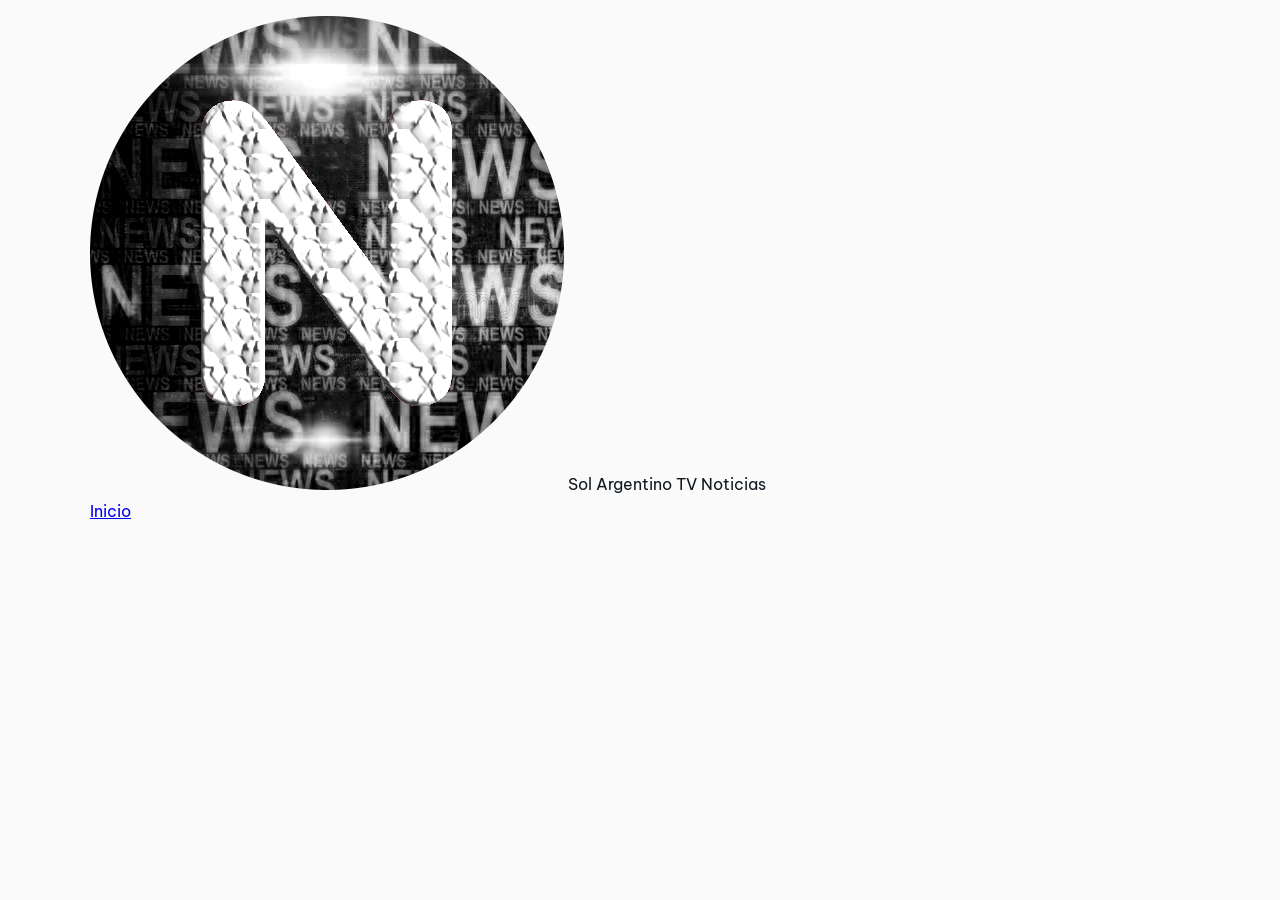
<file: articulos/index.html>
<!DOCTYPE html>
<html lang="es">

<head>
    <meta charset="UTF-8">
    <meta name="viewport" content="width=device-width, initial-scale=1.0">
    <title>Artículo - Sol Argentino TV Noticias</title>
    <link rel="stylesheet" href="../assets/css/individualhtmls.css">
</head>

<body>
    <!-- Header -->
    <header class="site-header container">
        <div class="header-inner">
            <div class="brand">
                <img src="../assets/media/images/placeholder.png" alt="Logo" class="logo">
                <span class="site-title">Sol Argentino TV Noticias</span>
            </div>
            <nav class="main-nav">
                <a href="../index.html" class="nav-link">Inicio</a>
            </nav>
        </div>
    </header>

    <!-- Main -->
    <main class="container">
        <div id="articulo-contenedor" class="article-layout">
            <!-- El artículo se renderiza aquí -->
        </div>
    </main>

    <script type="module">
        import { supabase } from '../assets/js/supabaseConfig.js';

        const contenedor = document.getElementById('articulo-contenedor');

        // Obtener ID del query string
        const params = new URLSearchParams(window.location.search);
        const id = params.get('id');

        async function cargarArticulo() {
            if (!id) {
                contenedor.innerHTML = "<p>Artículo no encontrado.</p>";
                return;
            }

            const { data, error } = await supabase
                .from('articulos')
                .select('*')
                .eq('id', id)
                .single();

            if (error || !data) {
                console.error(error);
                contenedor.innerHTML = "<p>Artículo no encontrado.</p>";
                return;
            }

            // Actualizar título del documento
            document.title = `${data.titulo} - Sol Argentino TV Noticias`;

            // Renderizar artículo
            contenedor.innerHTML = `
                <article class="articulo">
                    ${data.imagen_url ? `<img src="${data.imagen_url}" alt="${data.titulo}" class="imagen">` : ""}
                    <h1 class="titulo">${data.titulo}</h1>
                    <p class="categoria">${data.categoria || ""}</p>
                    <div class="contenido">${data.contenido}</div>
                </article>
            `;
        }

        document.addEventListener('DOMContentLoaded', cargarArticulo);
    </script>
</body>

</html>
</file>
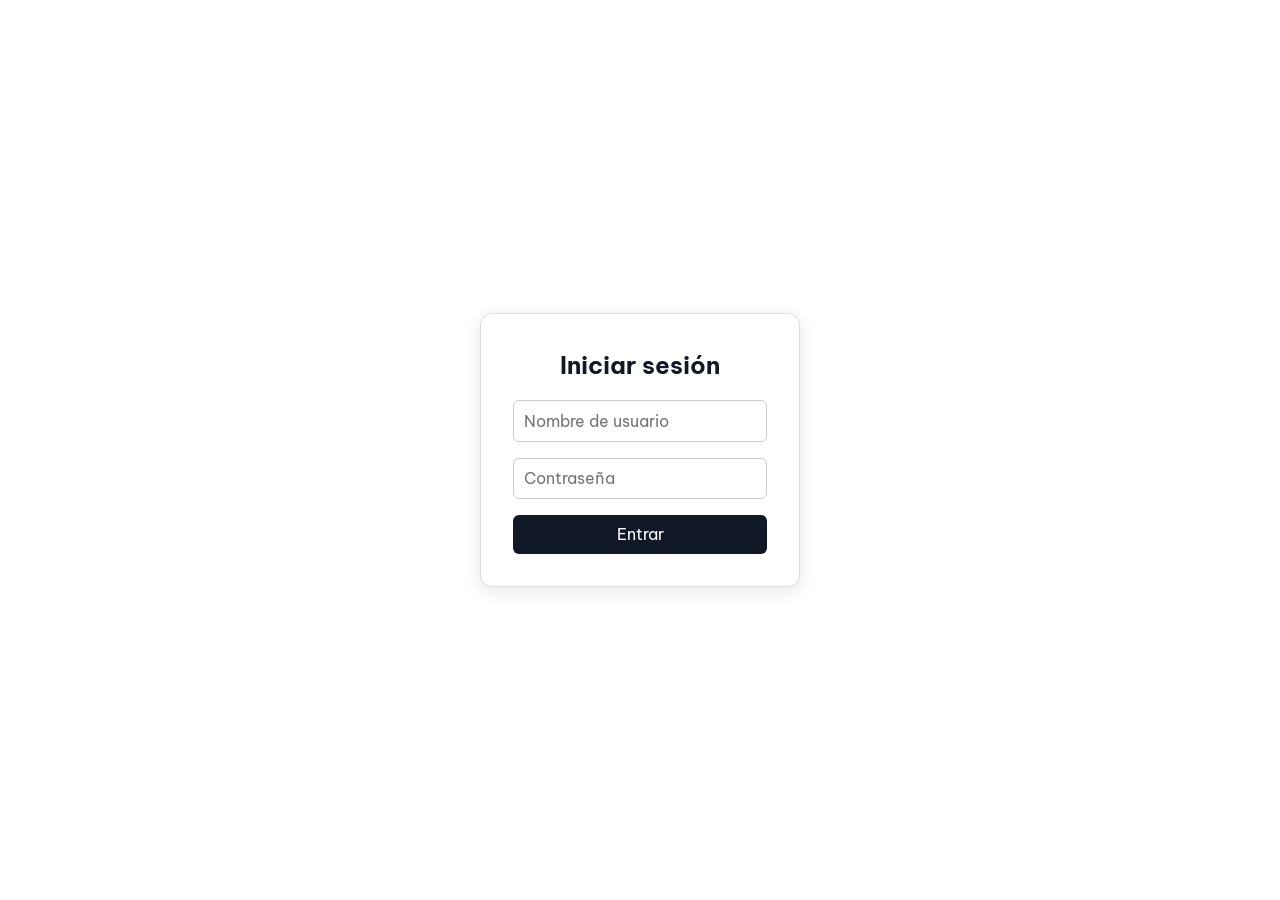
<file: admin.html>
<!DOCTYPE html>
<html lang="es">

<head>
    <meta charset="UTF-8" />
    <meta name="viewport" content="width=device-width,initial-scale=1" />
    <title>Panel de Administración - Sol Argentino TV Noticias</title>
    <link rel="stylesheet" href="assets/css/admin.css" />

    <style>
        /* ===== Overlay Login ===== */
        #overlay-login {
            position: fixed;
            inset: 0;
            background: white;
            display: flex;
            justify-content: center;
            align-items: center;
            z-index: 9999;
        }

        .login-box {
            background: #fff;
            border: 1px solid #ddd;
            padding: 2rem;
            border-radius: 12px;
            box-shadow: 0 4px 18px rgba(0, 0, 0, 0.1);
            text-align: center;
            width: 320px;
            font-family: sans-serif;
        }

        .login-box h2 {
            margin-bottom: 1rem;
            color: #111827;
        }

        .login-box input {
            width: 100%;
            padding: 0.6rem;
            margin-bottom: 1rem;
            border: 1px solid #ccc;
            border-radius: 6px;
            font-size: 1rem;
        }

        .login-box button {
            width: 100%;
            padding: 0.6rem;
            background: #111827;
            color: #fff;
            border: none;
            border-radius: 6px;
            font-size: 1rem;
            cursor: pointer;
        }

        .login-box button:hover {
            background: #374151;
        }

        .login-box p {
            color: red;
            display: none;
            margin-top: 0.5rem;
        }
    </style>
</head>

<body>

    <!-- Overlay de login -->
    <div id="overlay-login">
        <div class="login-box">
            <h2>Iniciar sesión</h2>
            <input type="text" id="usuario" placeholder="Nombre de usuario" required>
            <input type="password" id="clave" placeholder="Contraseña" required>
            <button id="btn-login">Entrar</button>
            <p id="msg-error">Usuario o contraseña incorrectos</p>
        </div>
    </div>

    <!-- Header -->
    <header class="site-header container">
        <div class="header-inner">
            <div class="brand">
                <img src="assets/media/images/placeholder.png" alt="Logo" class="logo">
                <span class="site-title">Panel Admin</span>
            </div>
            <div class="actions">
                <button id="btn-logout" class="btn-outline">Cerrar sesión</button>
            </div>
        </div>
    </header>

    <main class="container">
        <!-- Formulario para crear artículo -->
        <section class="articulo">
            <h2 class="titulo">Crear nuevo artículo</h2>

            <!-- status -->
            <div id="status" aria-live="polite" style="margin-bottom:0.75rem;color:#1f2937;"></div>

            <form id="form-articulo">
                <label for="titulo">Título:</label>
                <input type="text" id="titulo" name="titulo" required>

                <label for="contenido">Contenido (HTML permitido):</label>
                <textarea id="contenido" name="contenido" rows="6" required></textarea>

                <label for="categoria">Categoría:</label>
                <input type="text" id="categoria" name="categoria" placeholder="General" required>

                <label for="imageUrl">Imagen - URL (opcional, preferida):</label>
                <input type="url" id="imageUrl" name="imageUrl" placeholder="https://ejemplo.com/imagen.jpg">

                <label for="imagen">O subir imagen (opcional):</label>
                <input type="file" id="imagen" name="imagen" accept="image/*">

                <button type="submit" class="btn-outline" style="margin-top:1rem;">Crear artículo</button>
            </form>
        </section>

        <!-- Lista de artículos -->
        <section class="articulo" style="margin-top:2rem;">
            <h2 class="titulo">Lista de artículos</h2>
            <div id="lista-articulos" class="article-layout">
                <!-- Aquí se generarán dinámicamente los artículos -->
            </div>
        </section>
    </main>

    <script type="module" src="assets/js/admin.js"></script>

    <script>
        const overlayID = "overlay-login";

        // Función para crear el overlay si no existe
        function createOverlay() {
            if (document.getElementById(overlayID)) return;

            const overlay = document.createElement("div");
            overlay.id = overlayID;
            overlay.innerHTML = `
                <div class="login-box">
                    <h2>Iniciar sesión</h2>
                    <input type="text" id="usuario" placeholder="Nombre de usuario" required>
                    <input type="password" id="clave" placeholder="Contraseña" required>
                    <button id="btn-login">Entrar</button>
                    <p id="msg-error">Usuario o contraseña incorrectos</p>
                </div>
            `;
            document.body.appendChild(overlay);
            attachLoginEvents();
        }

        // Asignar eventos al botón de login
        function attachLoginEvents() {
            const btn = document.getElementById("btn-login");
            if (!btn) return;
            btn.addEventListener("click", () => {
                const user = document.getElementById("usuario").value.trim();
                const pass = document.getElementById("clave").value.trim();
                const msg = document.getElementById("msg-error");

                if (user === "admin19012021" && pass === "19012021") {
                    document.getElementById(overlayID)?.remove();
                    sessionStorage.setItem("adminLogged", "true");
                } else {
                    msg.style.display = "block";
                }
            });
        }

        // Mostrar overlay si no está logueado
        if (!sessionStorage.getItem("adminLogged")) {
            createOverlay();
        }

        // Evita que se elimine el overlay manualmente
        const observer = new MutationObserver(() => {
            if (!document.getElementById(overlayID) && !sessionStorage.getItem("adminLogged")) {
                createOverlay();
            }
        });
        observer.observe(document.body, { childList: true, subtree: true });

        // Botón de cerrar sesión
        document.getElementById("btn-logout").addEventListener("click", () => {
            sessionStorage.removeItem("adminLogged");
            createOverlay();
        });
    </script>
</body>

</html>
</file>
<file: assets/css/individualhtmls.css>
/* individualhtmls.css — Mobile-first, legibilidad óptima */
/* Fuente importada vía @import */

@import url('https://fonts.googleapis.com/css2?family=Be+Vietnam+Pro:wght@300;400;500;600;700;800&display=swap');

:root {
    --bg: #fafafa;
    --card: #ffffff;
    --text: #0f1720;
    --muted: #6b7280;
    --accent: #0366d6;
    --radius: 10px;
    --container-max: 900px;
    --gutter: 1rem;
}

/* Reset / tipografía */
* {
    font-family: "Be Vietnam Pro";
    box-sizing: border-box;
    margin: 0;
    padding: 0;
}

html,
body {
    height: 100%;
}

body {
    background: var(--bg);
    color: var(--text);
    line-height: 1.7;
    -webkit-font-smoothing: antialiased;
}

/* Container */
.container {
    width: 94%;
    max-width: var(--container-max);
    margin: 0 auto;
    padding: 1rem 0 3rem;
}

/* Card del artículo */
.articulo {
    background: var(--card);
    border-radius: var(--radius);
    padding: 1rem;
    box-shadow: 0 8px 28px rgba(15, 15, 15, 0.04);

    /* Centrado por defecto (mobile) */
    margin: 0 auto;
    position: static;
    left: 0;
}

/* Títulos y metadatos */
.titulo {
    font-size: clamp(1.25rem, 5vw, 2rem);
    font-weight: 700;
    margin-bottom: 0.45rem;
    line-height: 1.08;
}

.fecha {
    color: var(--muted);
    font-size: 0.95rem;
    margin-bottom: 1rem;
}

/* Imagen destacada */
.imagen {
    width: 100%;
    height: auto;
    border-radius: 10px;
    margin-bottom: 1rem;
    display: block;
    object-fit: cover;
}

/* Contenido */
.contenido {
    font-size: clamp(0.98rem, 1.8vw, 1.06rem);
    line-height: 1.85;
    color: var(--text);
}

.contenido p {
    margin-bottom: 1rem;
}

.contenido h2,
.contenido h3 {
    margin: 1.2rem 0 0.6rem;
    font-weight: 600;
}

.contenido ul,
.contenido ol {
    margin: 0.6rem 0 1rem 1.25rem;
}

.contenido blockquote {
    margin: 1rem 0;
    padding: 0.9rem 1rem;
    background: #f7fbff;
    border-left: 4px solid var(--accent);
    color: #222;
    border-radius: 6px;
}

/* Layout article + aside (mobile stacked) */
.article-layout {
    display: grid;
    grid-template-columns: 1fr;
    gap: 1rem;
}

.share-bar {
    display: flex;
    gap: 0.5rem;
    margin-top: 1rem;
    flex-wrap: wrap;
}

.share-btn {
    padding: 0.5rem 0.7rem;
    border-radius: 8px;
    background: #f3f7ff;
    color: var(--accent);
    text-decoration: none;
    font-weight: 600;
}

/* Article footer */
.article-footer {
    margin-top: 2rem;
    border-top: 1px solid #f0f0f0;
    padding-top: 1rem;
    color: var(--muted);
    font-size: 0.95rem;
}

/* Tablet and up: two-column layout (content + right aside) */
@media (min-width:820px) {
    .article-layout {
        grid-template-columns: 1fr 300px;
        align-items: start;
        gap: 1.5rem;
    }

    .articulo {
        padding: 1.25rem;
    }
}

/* Desktop large screens: desplazar artículo horizontalmente */
@media (min-width:1000px) {
    .articulo {
        position: relative;
        left: 18%;
        margin: 0;
        /* eliminar auto para que left funcione */
    }
}

/* Large screens: comfortable reading width */
@media (min-width:1200px) {
    :root {
        --container-max: 1100px;
    }

    .contenido {
        font-size: 1.06rem;
        line-height: 1.95;
    }
}

/* Focus states */
a:focus,
button:focus,
input:focus {
    outline: 3px solid rgba(3, 102, 214, 0.12);
    outline-offset: 2px;
    border-radius: 6px;
}
</file>
<file: assets/css/admin.css>
/* admin.css — Panel de administración responsive */
@import url('https://fonts.googleapis.com/css2?family=Be+Vietnam+Pro:wght@300;400;500;600;700;800&display=swap');

:root {
    --bg: #fafafa;
    --card: #ffffff;
    --text: #0f1720;
    --muted: #6b7280;
    --accent: #0366d6;
    --radius: 10px;
    --container-max: 1200px;
}

* {
    font-family: "Be Vietnam Pro";
    box-sizing: border-box;
    margin: 0;
    padding: 0;
}

body {
    background: var(--bg);
    color: var(--text);
    line-height: 1.6;
}

.container {
    width: 94%;
    max-width: var(--container-max);
    margin: 0 auto;
    padding: 1rem 0;
}

/* Header */
.site-header {
    position: sticky;
    top: 0;
    background: var(--card);
    border-bottom: 1px solid #e6e6e6;
    z-index: 100;
    padding: 0.5rem 0;
}

.header-inner {
    display: flex;
    justify-content: space-between;
    align-items: center;
}

.brand {
    display: flex;
    align-items: center;
    gap: 0.5rem;
}

.logo {
    width: 40px;
    height: 40px;
    object-fit: cover;
    border-radius: 8px;
}

.site-title {
    font-weight: 700;
    font-size: 1.1rem;
}

.actions {
    display: flex;
    align-items: center;
    gap: 0.5rem;
}

.btn-outline {
    border: 1px solid var(--accent);
    color: var(--accent);
    padding: 0.4rem 0.8rem;
    border-radius: 8px;
    font-weight: 600;
    cursor: pointer;
    background: transparent;
}

/* Formulario */
.articulo {
    background: var(--card);
    border-radius: var(--radius);
    padding: 1rem;
    box-shadow: 0 8px 20px rgba(15, 15, 15, 0.04);
    margin-bottom: 1rem;
}

.articulo label {
    display: block;
    margin-top: 0.75rem;
    margin-bottom: 0.25rem;
    font-weight: 500;
}

.articulo input[type="text"],
.articulo textarea,
.articulo input[type="file"] {
    width: 100%;
    padding: 0.5rem;
    border-radius: 8px;
    border: 1px solid #ddd;
    font-size: 0.95rem;
}

.articulo button {
    margin-top: 1rem;
}

/* Lista de artículos */
.article-layout {
    display: grid;
    gap: 1rem;
}

.article-item {
    background: var(--soft, #f8f9fa);
    padding: 0.85rem;
    border-radius: var(--radius);
    display: flex;
    flex-direction: column;
    gap: 0.5rem;
}

.article-item img {
    max-width: 100%;
    border-radius: 8px;
    object-fit: cover;
}

.article-item .article-title {
    font-weight: 600;
    font-size: 1.05rem;
}

.article-item .article-categoria {
    font-size: 0.85rem;
    color: var(--accent);
}
</file>
